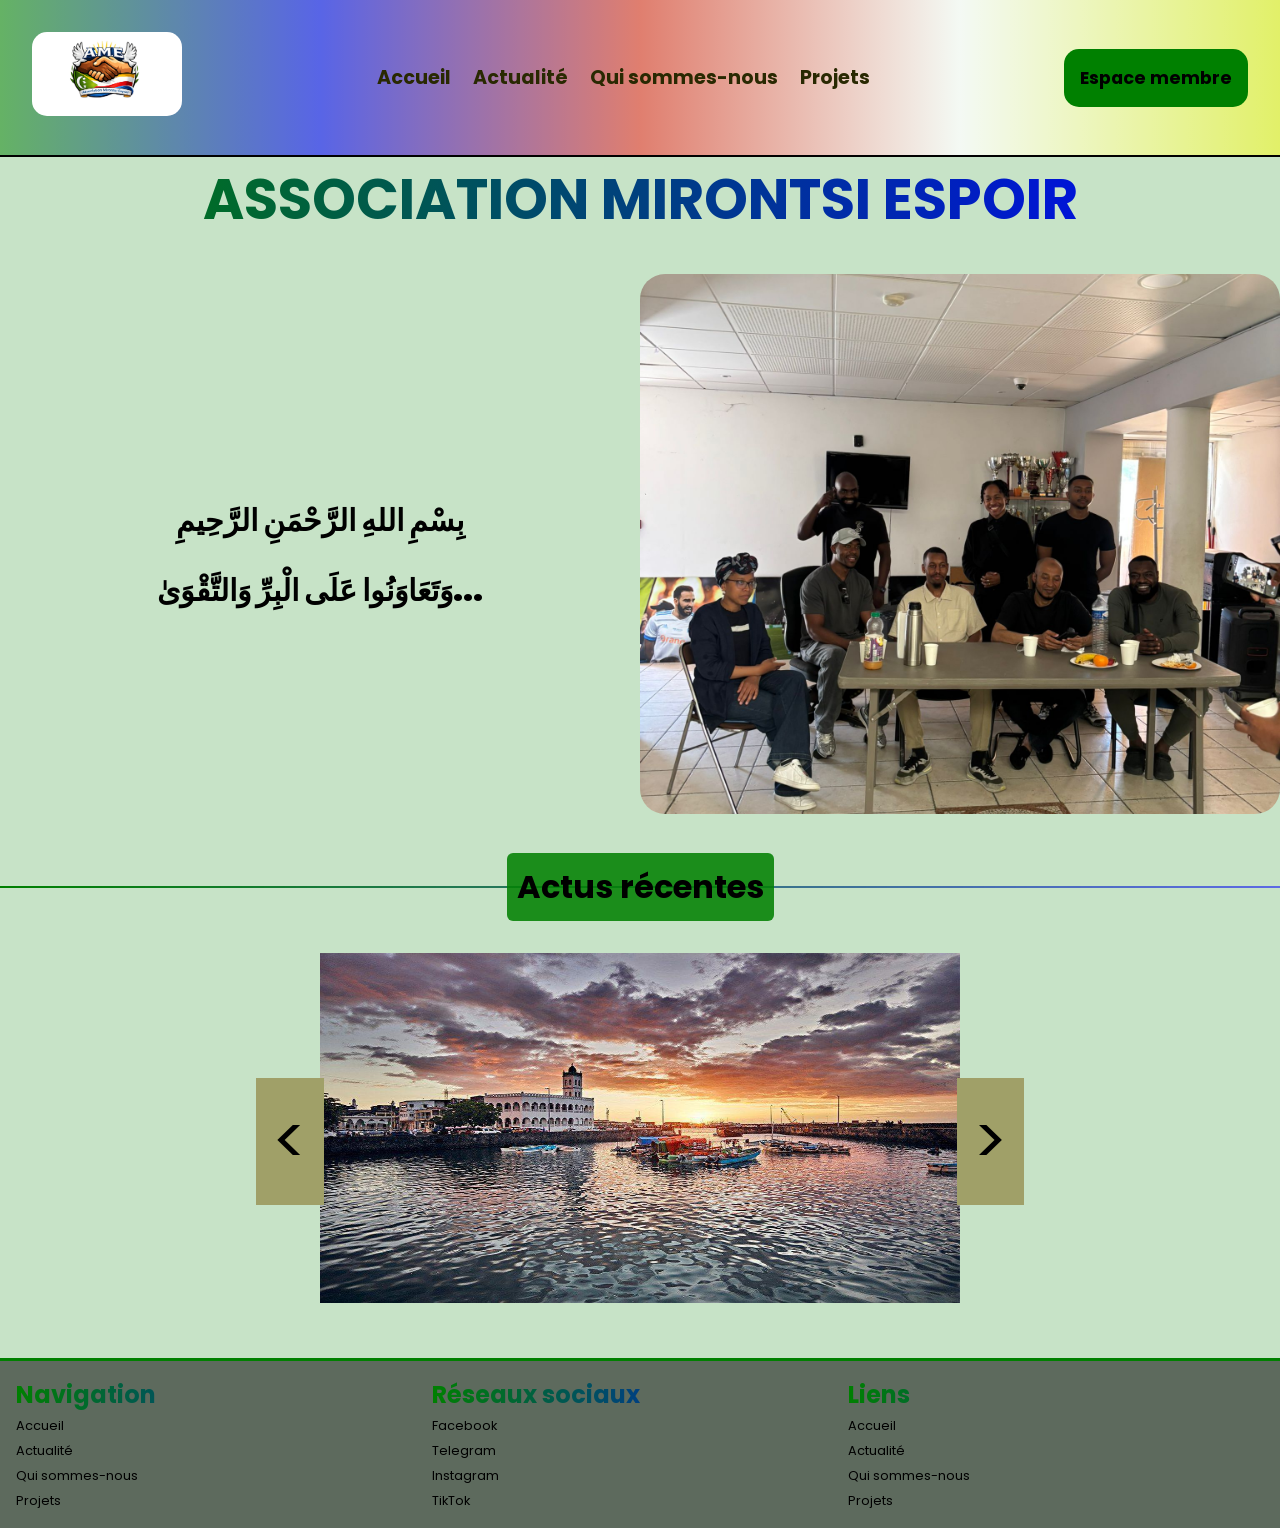
<file: index.html>
<!DOCTYPE html>
<html lang="fr">
<head>
    <meta charset="UTF-8">
    <meta name="description" content="Association Mirontsi Espoir – solidarité, entraide, développement de Mirontsi Itsandra.">
    <meta name="viewport" content="width=device-width, initial-scale=1.0">
    <title>Mirontsi Espoir – Accueil</title>
    <link href="https://fonts.googleapis.com/css2?family=Poppins:wght@100;200;300;400;500;600;700;800;900&display=swap" rel="stylesheet">
    <link rel="stylesheet" href="./CSS/common.css">
    <link rel="stylesheet" href="./CSS/index.css">
    <link rel="stylesheet" href="./CSS/responsive.css">
</head>
<body>
    <header>
        <nav>
            <div class="logo">
                <img src="./assets/IMG-20260428-WA0000.jpg" alt="Logo Mirontsi Espoir" loading="eager">
            </div>
            <div class="hamburger" role="button" aria-label="Menu" aria-expanded="false">
                <span></span><span></span><span></span>
            </div>
            <div class="nav-list">
                <ul>
                    <li><a href="./index.html">Accueil</a></li>
                    <li><a href="./actuPage.html">Actualité</a></li>
                    <li><a href="./presentation.html">Qui sommes-nous</a></li>
                    <li><a href="./projets.html">Projets</a></li>
                </ul>
            </div>
            <div class="log">
                <button id="connexion">Espace membre</button>
            </div>
        </nav>
    </header>

    <main>
        <section class="hero blure">
            <div class="title"><h1>ASSOCIATION MIRONTSI ESPOIR</h1></div>
            <div class="hero-contain">
                <div class="hero-left">
                    <h2 id="basma">بِسْمِ اللهِ الرَّحْمَنِ الرَّحِيمِ</h2>
                    <p id="dalil">وَتَعَاوَنُوا عَلَى الْبِرِّ وَالتَّقْوَىٰ... </p>
                </div>
                <div class="hero-right">
                    <img src="./assets/motion_photo_7745811623008012910.jpg" id="accueil-photo" alt="Photo de l'association" loading="eager">
                </div>
            </div>
        </section>

        <section class="new blure">
            <div class="position"><h2>Actus récentes</h2></div>
            <div class="sld" id="slider">
                <img src="./assets/image1.jpg" loading="eager" alt="" id="slide">
                <div id="precedent" onclick="changeSlide(-1)">&lt;</div>
                <div id="suivant" onclick="changeSlide(1)">&gt;</div>
            </div>
        </section>

        <!-- Popup connexion -->
        <section class="form">
            <div class="btn-close"><span class="close">X</span></div>
            <div class="connexion"><h2>Connexion</h2></div>
            <form id="formConnexion">
                <label for="name">Nom</label><br>
                <input type="text" placeholder="Nom d'utilisateur" id="name"><br>
                <label for="password">Mot de passe</label><br>
                <input type="password" placeholder="Mot de passe" id="password">
                <input type="checkbox" id="rappel"><br>
                <label for="rappel">Se souvenir de moi</label><br>
                <button type="submit">Se connecter</button>
            </form>
            <div class="error-message"></div>
        </section>
    </main>

    <footer>
        <div class="footer-div">
            <h2>Navigation</h2>
            <ul>
                <li><a href="./index.html">Accueil</a></li>
                <li><a href="./actuPage.html">Actualité</a></li>
                <li><a href="./presentation.html">Qui sommes-nous</a></li>
                <li><a href="./projets.html">Projets</a></li>
            </ul>
        </div>
        <div class="footer-div">
            <h2>Réseaux sociaux</h2>
            <ul>
                <li><a href="#">Facebook</a></li>
                <li><a href="#">Telegram</a></li>
                <li><a href="#">Instagram</a></li>
                <li><a href="#">TikTok</a></li>
            </ul>
        </div>
        <div class="footer-div">
            <h2>Liens</h2>
            <ul>
                <li><a href="./index.html">Accueil</a></li>
                <li><a href="./actuPage.html">Actualité</a></li>
                <li><a href="./presentation.html">Qui sommes-nous</a></li>
                <li><a href="./projets.html">Projets</a></li>
            </ul>
        </div>
    </footer>

    <script src="./index.js"></script>
</body>
</html>
</file>
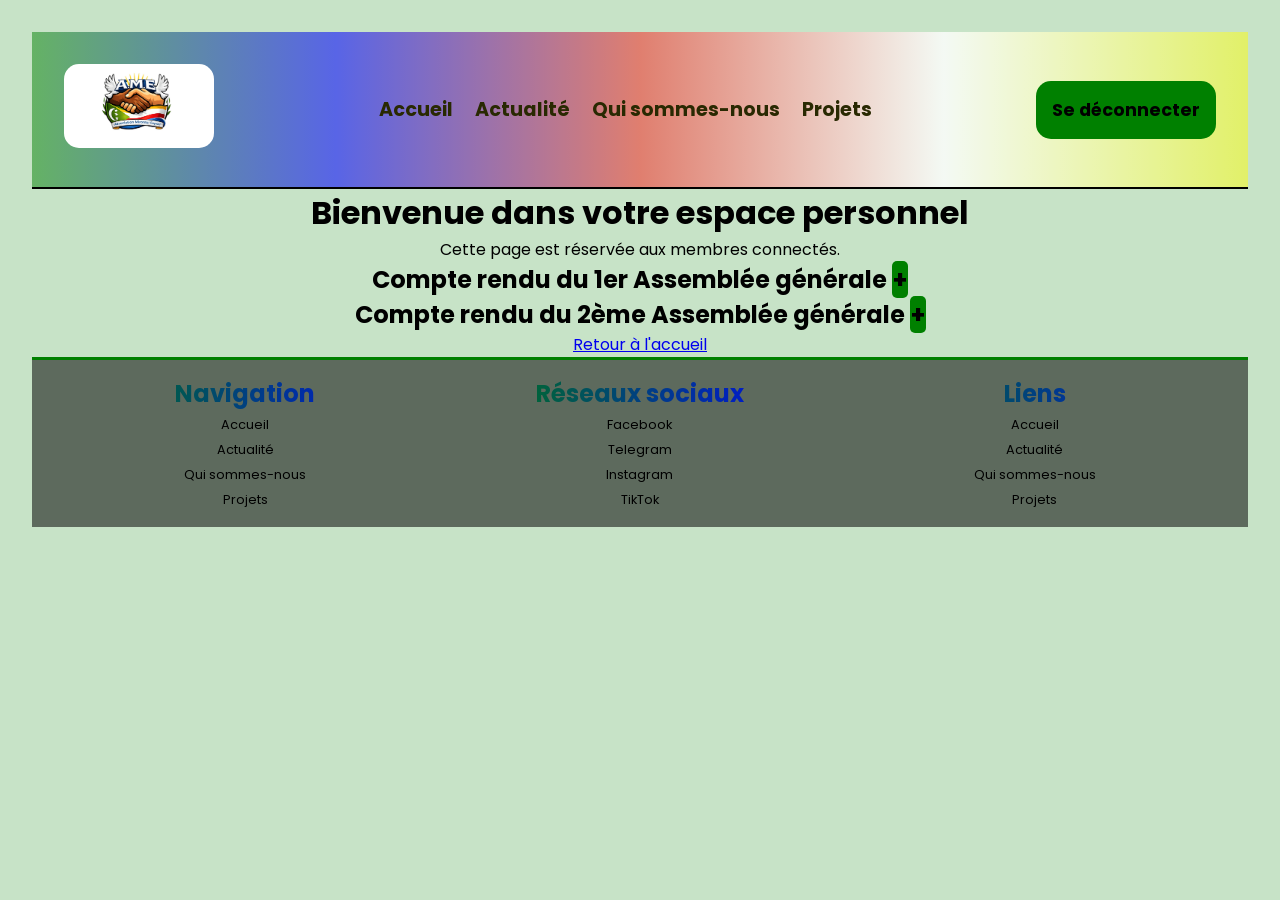
<file: membre.html>
<!DOCTYPE html>
<html lang="fr">
<head>
    <meta charset="UTF-8">
    <meta name="viewport" content="width=device-width, initial-scale=1.0">
    <title>Espace membre – Mirontsi Espoir</title>
    <link href="https://fonts.googleapis.com/css2?family=Poppins:wght@100;200;300;400;500;600;700;800;900&display=swap" rel="stylesheet">
    <link rel="stylesheet" href="./CSS/common.css">
    <link rel="stylesheet" href="./CSS/membre.css">
    <link rel="stylesheet" href="./CSS/responsive.css">
</head>
<body>
    <header>
        <nav>
            <div class="logo"><img src="./assets/IMG-20260428-WA0000.jpg" alt="Logo Mirontsi Espoir" loading="eager"></div>
            <div class="hamburger" role="button" aria-label="Menu" aria-expanded="false"><span></span><span></span><span></span></div>
            <div class="nav-list">
                <ul>
                    <li><a href="./index.html">Accueil</a></li>
                    <li><a href="./actuPage.html">Actualité</a></li>
                    <li><a href="./presentation.html">Qui sommes-nous</a></li>
                    <li><a href="./projets.html">Projets</a></li>
                </ul>
            </div>
            <div class="log">
                <button id="deconnexion">Se déconnecter</button>
            </div>
        </nav>
    </header>

    <main>
        <h1>Bienvenue dans votre espace personnel</h1>
        <p>Cette page est réservée aux membres connectés.</p>

        <div class="assemblé-general">
            <h2>Compte rendu du 1er Assemblée générale <span class="red-agr">+</span></h2>
            <embed src="./assets/AME_DOC26_CR2_20260604_v2.pdf" type="application/pdf" width="100%" height="600px" class="compte-rendu" loading="eager" />

            <h2>Compte rendu du 2ème Assemblée générale <span class="red-agr">+</span></h2>
            <embed src="./assets/AME_DOC26_CR2_20260604_v2.pdf" type="application/pdf" width="100%" height="600px" class="compte-rendu" loading="eager" />
        </div>

        <a href="./index.html">Retour à l'accueil</a>
    </main>

    <footer>
        <div class="footer-div">
            <h2>Navigation</h2>
            <ul>
                <li><a href="./index.html">Accueil</a></li>
                <li><a href="./actuPage.html">Actualité</a></li>
                <li><a href="./presentation.html">Qui sommes-nous</a></li>
                <li><a href="./projets.html">Projets</a></li>
            </ul>
        </div>
        <div class="footer-div">
            <h2>Réseaux sociaux</h2>
            <ul>
                <li><a href="#">Facebook</a></li>
                <li><a href="#">Telegram</a></li>
                <li><a href="#">Instagram</a></li>
                <li><a href="#">TikTok</a></li>
            </ul>
        </div>
        <div class="footer-div">
            <h2>Liens</h2>
            <ul>
                <li><a href="./index.html">Accueil</a></li>
                <li><a href="./actuPage.html">Actualité</a></li>
                <li><a href="./presentation.html">Qui sommes-nous</a></li>
                <li><a href="./projets.html">Projets</a></li>
            </ul>
        </div>
    </footer>

    <script src="./index.js"></script>
</body>
</html>
</file>
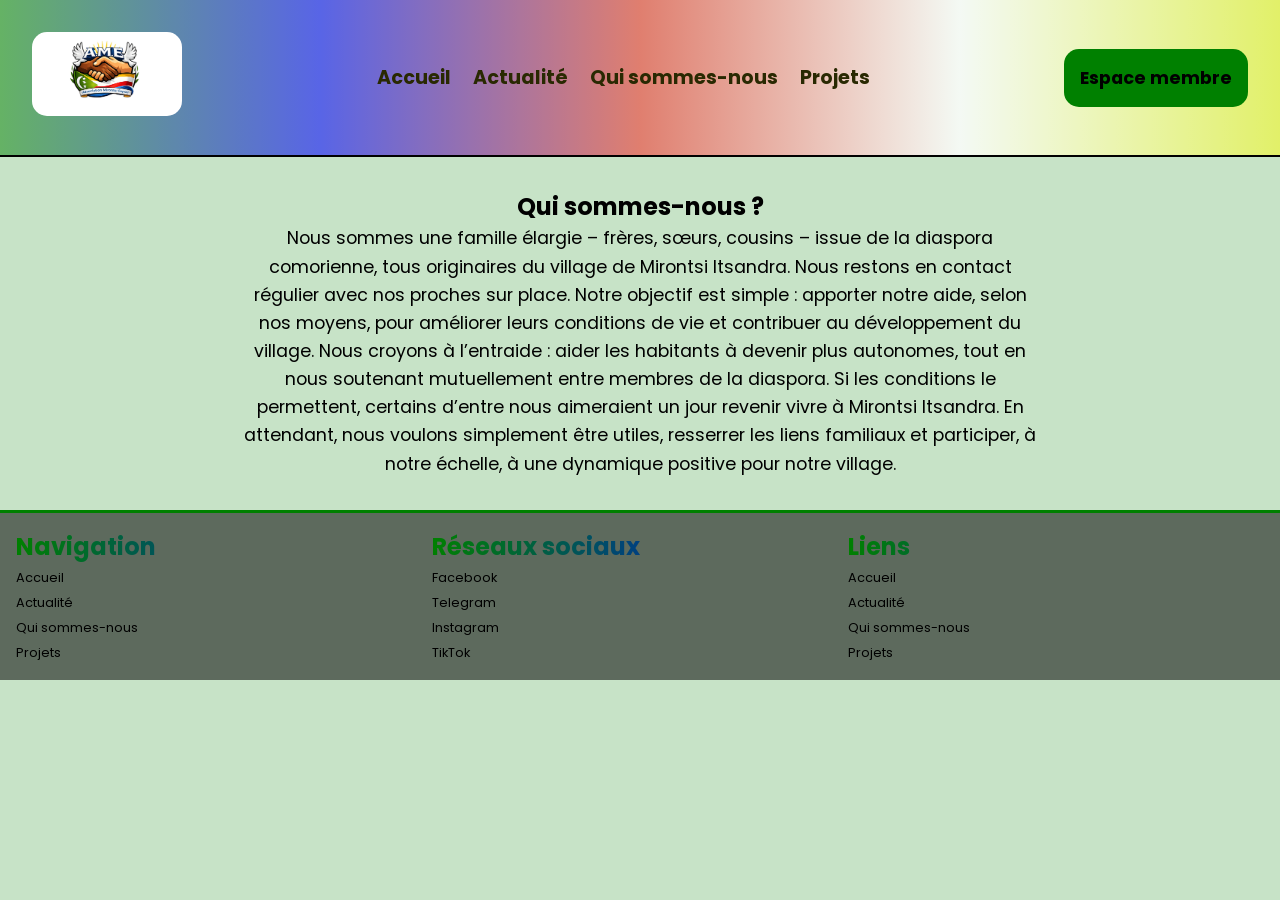
<file: presentation.html>
<!DOCTYPE html>
<html lang="fr">
<head>
    <meta charset="UTF-8">
    <meta name="description" content="Notre histoire, notre mission et nos engagements – Mirontsi Espoir.">
    <meta name="viewport" content="width=device-width, initial-scale=1.0">
    <title>Mirontsi Espoir – Qui sommes-nous</title>
    <link href="https://fonts.googleapis.com/css2?family=Poppins:wght@100;200;300;400;500;600;700;800;900&display=swap" rel="stylesheet">
    <link rel="stylesheet" href="./CSS/common.css">
    <link rel="stylesheet" href="./CSS/presentation.css">
    <link rel="stylesheet" href="./CSS/responsive.css">
</head>
<body>
    <header>
        <nav>
            <div class="logo"><img src="./assets/IMG-20260428-WA0000.jpg" alt="Logo Mirontsi Espoir" loading="eager"></div>
            <div class="hamburger" role="button" aria-label="Menu" aria-expanded="false"><span></span><span></span><span></span></div>
            <div class="nav-list">
                <ul>
                    <li><a href="./index.html">Accueil</a></li>
                    <li><a href="./actuPage.html">Actualité</a></li>
                    <li><a href="./presentation.html">Qui sommes-nous</a></li>
                    <li><a href="./projets.html">Projets</a></li>
                </ul>
            </div>
            <div class="log"><button id="connexion">Espace membre</button></div>
        </nav>
    </header>

    <main>
        <!-- Popup connexion -->
        <section class="form">
            <div class="btn-close"><span class="close">X</span></div>
            <div class="connexion"><h2>Connexion</h2></div>
            <form id="formConnexion">
                <label for="name">Nom</label><br>
                <input type="text" placeholder="Nom d'utilisateur" id="name"><br>
                <label for="password">Mot de passe</label><br>
                <input type="password" placeholder="Mot de passe" id="password">
                <input type="checkbox" id="rappel"><br>
                <label for="rappel">Se souvenir de moi</label><br>
                <button type="submit">Se connecter</button>
            </form>
            <div class="error-message"></div>
        </section>

        <section class="presentation">
            <h1>Qui sommes-nous ?</h1>
            <p>Nous sommes une famille élargie – frères, sœurs, cousins – issue de la diaspora comorienne, tous originaires du village de Mirontsi Itsandra. Nous restons en contact régulier avec nos proches sur place. Notre objectif est simple : apporter notre aide, selon nos moyens, pour améliorer leurs conditions de vie et contribuer au développement du village. Nous croyons à l’entraide : aider les habitants à devenir plus autonomes, tout en nous soutenant mutuellement entre membres de la diaspora. Si les conditions le permettent, certains d’entre nous aimeraient un jour revenir vivre à Mirontsi Itsandra. En attendant, nous voulons simplement être utiles, resserrer les liens familiaux et participer, à notre échelle, à une dynamique positive pour notre village.</p>
        </section>
    </main>

    <footer>
        <div class="footer-div">
            <h2>Navigation</h2>
            <ul>
                <li><a href="./index.html">Accueil</a></li>
                <li><a href="./actuPage.html">Actualité</a></li>
                <li><a href="./presentation.html">Qui sommes-nous</a></li>
                <li><a href="./projets.html">Projets</a></li>
            </ul>
        </div>
        <div class="footer-div">
            <h2>Réseaux sociaux</h2>
            <ul>
                <li><a href="#">Facebook</a></li>
                <li><a href="#">Telegram</a></li>
                <li><a href="#">Instagram</a></li>
                <li><a href="#">TikTok</a></li>
            </ul>
        </div>
        <div class="footer-div">
            <h2>Liens</h2>
            <ul>
                <li><a href="./index.html">Accueil</a></li>
                <li><a href="./actuPage.html">Actualité</a></li>
                <li><a href="./presentation.html">Qui sommes-nous</a></li>
                <li><a href="./projets.html">Projets</a></li>
            </ul>
        </div>
    </footer>

    <script src="./index.js"></script>
</body>
</html>
</file>
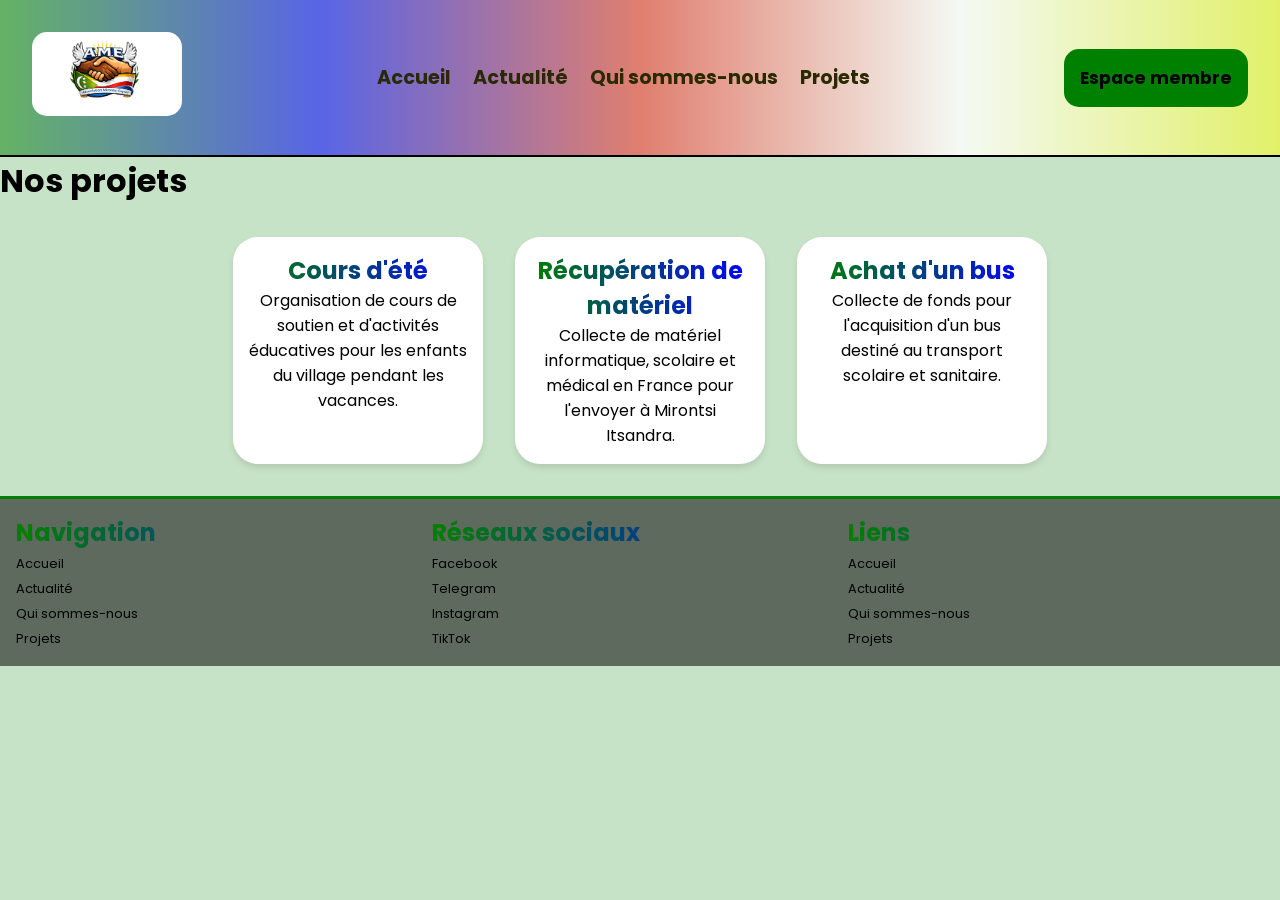
<file: projets.html>
<!DOCTYPE html>
<html lang="fr">
<head>
    <meta charset="UTF-8">
    <meta name="description" content="Découvrez nos projets en cours et à venir – Mirontsi Espoir.">
    <meta name="viewport" content="width=device-width, initial-scale=1.0">
    <title>Mirontsi Espoir – Projets</title>
    <link href="https://fonts.googleapis.com/css2?family=Poppins:wght@100;200;300;400;500;600;700;800;900&display=swap" rel="stylesheet">
    <link rel="stylesheet" href="./CSS/common.css">
    <link rel="stylesheet" href="./CSS/projets.css">
    <link rel="stylesheet" href="./CSS/responsive.css">
</head>
<body>
    <header>
        <nav>
            <div class="logo"><img src="./assets/IMG-20260428-WA0000.jpg" alt="Logo Mirontsi Espoir" loading="eager"></div>
            <div class="hamburger" role="button" aria-label="Menu" aria-expanded="false"><span></span><span></span><span></span></div>
            <div class="nav-list">
                <ul>
                    <li><a href="./index.html">Accueil</a></li>
                    <li><a href="./actuPage.html">Actualité</a></li>
                    <li><a href="./presentation.html">Qui sommes-nous</a></li>
                    <li><a href="./projets.html">Projets</a></li>
                </ul>
            </div>
            <div class="log"><button id="connexion">Espace membre</button></div>
        </nav>
    </header>

    <main>
        <!-- Popup connexion -->
        <section class="form">
            <div class="btn-close"><span class="close">X</span></div>
            <div class="connexion"><h2>Connexion</h2></div>
            <form id="formConnexion">
                <label for="name">Nom</label><br>
                <input type="text" placeholder="Nom d'utilisateur" id="name"><br>
                <label for="password">Mot de passe</label><br>
                <input type="password" placeholder="Mot de passe" id="password">
                <input type="checkbox" id="rappel"><br>
                <label for="rappel">Se souvenir de moi</label><br>
                <button type="submit">Se connecter</button>
            </form>
            <div class="error-message"></div>
        </section>

        <h1>Nos projets</h1>
        <div class="projets-container">
            <div class="cours-ete">
                <h2>Cours d'été</h2>
                <p>Organisation de cours de soutien et d'activités éducatives pour les enfants du village pendant les vacances.</p>
            </div>
            <div class="recup-matos">
                <h2>Récupération de matériel</h2>
                <p>Collecte de matériel informatique, scolaire et médical en France pour l'envoyer à Mirontsi Itsandra.</p>
            </div>
            <div class="projet-bus">
                <h2>Achat d'un bus</h2>
                <p>Collecte de fonds pour l'acquisition d'un bus destiné au transport scolaire et sanitaire.</p>
            </div>
        </div>
    </main>

    <footer>
        <div class="footer-div">
            <h2>Navigation</h2>
            <ul>
                <li><a href="./index.html">Accueil</a></li>
                <li><a href="./actuPage.html">Actualité</a></li>
                <li><a href="./presentation.html">Qui sommes-nous</a></li>
                <li><a href="./projets.html">Projets</a></li>
            </ul>
        </div>
        <div class="footer-div">
            <h2>Réseaux sociaux</h2>
            <ul>
                <li><a href="#">Facebook</a></li>
                <li><a href="#">Telegram</a></li>
                <li><a href="#">Instagram</a></li>
                <li><a href="#">TikTok</a></li>
            </ul>
        </div>
        <div class="footer-div">
            <h2>Liens</h2>
            <ul>
                <li><a href="./index.html">Accueil</a></li>
                <li><a href="./actuPage.html">Actualité</a></li>
                <li><a href="./presentation.html">Qui sommes-nous</a></li>
                <li><a href="./projets.html">Projets</a></li>
            </ul>
        </div>
    </footer>

    <script src="./index.js"></script>
</body>
</html>
</file>
<file: CSS/common.css>
* {
    margin: 0;
    padding: 0;
    box-sizing: border-box;
    font-family: "Poppins", sans-serif;
}

:root {
    --primary-green: green;
    --primary-blue: blue;
    --gradient-main: linear-gradient(to right, var(--primary-green), var(--primary-blue));
    --border-radius: 25px;
    --box-shadow-light: 0px 0px 10px 2px rgba(0,0,0,0.1);
}

img, .slide, #slide, .poster img {
    will-change: transform;
    transform: translateZ(0);
    backface-visibility: hidden;
}

body {
    background: rgba(0,128,0,0.219);
}

/* Navigation */
nav {
    padding: 2rem;
    display: flex;
    align-items: center;
    justify-content: space-between;
    border-bottom: 2px solid black;
    background: linear-gradient(to right, rgba(0,128,0,0.493), rgba(0,0,255,0.555), rgba(255,0,0,0.445), rgba(255,255,255,0.801), rgba(255,255,0,0.473));
}

.logo img {
    width: 150px;
    border-radius: 15px;
}

.hamburger {
    display: none;
    flex-direction: column;
    width: 100px;
    gap: 8px;
    cursor: pointer;
    transition: all 0.3s ease;
}
.hamburger span {
    display: block;
    background: black;
    width: 80px;
    height: 5px;
}
.hamburger:hover {
    transform: scale(1.1);
}

.nav-list {
    display: flex;
}
.nav-list ul {
    list-style: none;
    display: flex;
    gap: 1rem;
}
.nav-list ul a {
    font-size: 1.2em;
    text-decoration: none;
    color: #292902;
    font-weight: bold;
    transition: all 0.3s ease;
    padding: 3px;
    border-radius: 6px;
}
.nav-list ul a:hover {
    color: white;
    background: #7ca52b;
}

.log {
    display: flex;
    gap: 1rem;
}
.log button {
    background: var(--primary-green);
    border: none;
    font-size: 1.1rem;
    font-weight: bolder;
    padding: 1rem;
    border-radius: 15px;
    transition: all 0.3s ease;
    cursor: pointer;
}
.log button:hover {
    background: #7ca52b;
    color: white;
    box-shadow: var(--box-shadow-light);
}

footer {
    border-top: 3px solid green;
    background: rgba(0,0,0,0.534);
    padding: 1rem;
    display: grid;
    grid-template-columns: repeat(auto-fit, minmax(250px, 1fr));
}
.footer-div h2 {
    background: var(--gradient-main);
    -webkit-background-clip: text;
    -webkit-text-fill-color: transparent;
}
.footer-div ul {
    list-style: none;
}
.footer-div ul a {
    text-decoration: none;
    font-size: 0.8rem;
    color: black;
}

.form {
    border-radius: 25px;
    gap: 0.5rem;
    align-items: center;
    display: flex;
    flex-direction: column;
    align-items: center;
    top: 0;
    left: 30%;
    background: green;
    position: absolute;
    width: 50%;
    height: 70vh;
    box-shadow: 0px 0px 10px 8px white;
    transition: opacity 0.3s ease, visibility 0.3s ease;
    opacity: 0;
    visibility: hidden;
}
.form.active {
    z-index: 9999;
    text-align: center;
    display: flex;
    opacity: 1;
    visibility: visible;
}
.btn-close {
    width: 100%;
    display: flex;
    justify-content: end;
}
.btn-close span {
    padding: 0.7rem;
    background-color: orange;
    border: 3px solid transparent;
    font-weight: bold;
    font-size: 25px;
    transition: all 0.3s ease;
    cursor: pointer;
}
.btn-close span:hover {
    transform: scale(1.1);
    background-color: rgb(185, 123, 6);
    border: 3px solid orange;
}

.form label{
    position: relative;
    top: -50px;
}
.form h1, .form h2 {
    position: relative;
    top: -50px;
    width: 100%;
    font-weight: bold;
    text-align: center;
    color: white;
    padding: 1rem;
}
.form button, .form input {
        position: relative;
    top: -50px;
    text-align: center;
    margin-bottom: 5px;
    border: none;
    border-radius: 15px;
    width: 70%;
    padding: 1rem;
    background: rgba(255, 255, 255, 0.493);
    color: black;
    font-weight: 300;
}
.form input::placeholder {
    color: black;
}
.form label {
    color: black;
}
.error-message {
    color: red;
    margin-top: 10px;
    text-align: center;
}

@keyframes fadeInUp {
    from {
        opacity: 0;
        transform: translateY(30px);
    }
    to {
        opacity: 1;
        transform: translateY(0);
    }
}
.hero, .new, .articles, .projets-container {
    animation: fadeInUp 0.8s ease-out forwards;
}
</file>
<file: CSS/index.css>
.title {
    text-align: center;
    margin-bottom: 2rem;
}
.title h1 {
    font-size: clamp(2rem, 5vw, 3.5rem);
    background: var(--gradient-main);
    -webkit-background-clip: text;
    -webkit-text-fill-color: transparent;
}
#dalil, #basma {
    margin-top: 1rem;
    font-size: 1.9rem;
    font-weight: 900;
}
#accueil-photo {
    height: 60vh;
    width: 100%;
    object-fit: cover;
} 

.hero-contain {
    display: flex;
}
.hero-left {
    display: flex;
    flex-direction: column;
    justify-content: center;
    text-align: center;
    width: 50%;
}
.hero-left h2 {
    font-size: 2rem;
    font-weight: bold;
    margin-bottom: 0.5rem;
}
.hero-left p {
    margin-top: 2rem;
    font-size: clamp(1rem, 2.5vw, 1.125rem);
}
.hero-right {
    width: 50%;
}
.hero-right img {
    width: 100%;
    border-radius: 25px;
}
.new {
    text-align: center;
    margin-bottom: 3rem;
    position: relative;
}
.position {
    text-align: center;
    position: relative;
    overflow: hidden;
}
.position h2 {
    display: inline-block;
    background: rgba(0,128,0,0.863);
    position: relative;
    z-index: 1;
    font-size: 2rem;
    margin: 2rem auto;
    padding: 10px;
    border-radius: 6px;
}
.position::before {
    content: "";
    position: absolute;
    top: 50%;
    left: 50%;
    width: 100vw;
    background: linear-gradient(to right, green, rgba(0,0,255,0.534));
    transform: translate(-50%, -50%);
    height: 2px;
    z-index: 0;
}
.sld img {
    width: 50%;
    max-height: 350px;
}
#slider {
    position: relative;
}
#slide {
    transition: opacity 0.5s ease-in-out;
    opacity: 1;
}
#precedent, #suivant {
    top: 35%;
    position: absolute;
    background: #a0a068;
    padding: 1rem;
    font-size: 4rem;
    cursor: pointer;
    transition: all 0.3s ease;
}
#precedent:hover, #suivant:hover {
    background: #747434;
    color: white;
}
#suivant {
    right: 20%;
}
#precedent {
    left: 20%;
}
</file>
<file: CSS/responsive.css>
/* Responsive pour toutes les pages */

@media (max-width: 435px) {

    .logo img{
        width: 100px;
        padding: 3px;
    }


    .hamburger span{
       width: 100%;
    }

    #dalil, #basma {
    margin-top: 1rem;
    font-size: 16px;
    font-weight: 900;
}
#accueil-photo {
    height: 40vh;
    width: 100%;
    object-fit: cover;
}

.form {
    border-radius: 25px;
    gap: 0.5rem;
    align-items: center;
    display: flex;
    flex-direction: column;
    align-items: center;
    top: 0;
    left: 30%;
    background: green;
    position: absolute;
    width: 60%;
    height: 70vh;
    box-shadow: 0px 0px 10px 8px white;
    transition: opacity 0.3s ease, visibility 0.3s ease;
    opacity: 0;
    visibility: hidden;
}
.form.active {
    z-index: 9999;
    text-align: center;
    display: flex;
    opacity: 1;
    visibility: visible;
}
.btn-close {
    width: 100%;
    display: flex;
    justify-content: end;
}
.btn-close span {
    padding: 0.3rem;
    background-color: orange;
    border: 3px solid transparent;
    font-weight: bold;
    font-size: 25px;
    transition: all 0.3s ease;
    cursor: pointer;
}
.btn-close span:hover {
    transform: scale(1.1);
    background-color: rgb(185, 123, 6);
    border: 3px solid orange;
}
.form h1, .form h2 {
    width: 100%;
    font-weight: bold;
    text-align: center;
    color: white;
    padding: 0.5rem;
}
.form button, .form input {
    text-align: center;
    margin-bottom: 3px;
    border: none;
    border-radius: 15px;
    width: 70%;
    padding: 0.6rem;
    background: rgba(255, 255, 255, 0.493);
    color: black;
    font-weight: 300;
}
.form input::placeholder {
    color: black;
}
.form label {
    color: black;
}
.error-message {
    color: red;
    margin-top: 10px;
    text-align: center;
}

}





@media (max-width: 768px) {
    body {
        overflow-x: hidden;
    }

    #connexion {
    font-size: 0;         
  }

  #connexion::after {
    content: "👤";         
    display: inline-block;
    font-size: 1.5rem;
    line-height: 1;
  }
  .btn-close span {
    padding: 0.3rem;
    background-color: orange;
    border: 3px solid transparent;
    font-weight: bold;
    font-size: 25px;
    transition: all 0.3s ease;
    cursor: pointer;
}
.btn-close span:hover {
    transform: scale(1.1);
    background-color: rgb(185, 123, 6);
    border: 3px solid orange;
}
.form h1, .form h2 {
    width: 100%;
    font-weight: bold;
    text-align: center;
    color: white;
    padding: 0.5rem;}

    .hamburger {
        display: flex !important;
        flex-direction: column;
        width: 50px;
        padding: 10px;
        gap: 6px;
    }
    .hamburger:hover {
        transform: scale(1.1);
    }

    nav {
        position: relative;
    }

    .nav-list {
        display: none;
    }
    .nav-list.active {
        z-index: 9999;
        width: 100%;
        height: 60vh;
        background: rgb(0, 128, 0);
        position: absolute;
        left: 0;
        top: 123px;
        display: flex;
        animation: translate 0.9s ease;
    }
    @keyframes translate {
        0% { transform: translateX(-100%); }
        100% { transform: translateX(0); }
    }
    .nav-list ul {
        width: 100%;
        display: flex;
        flex-direction: column;
        align-items: center;
    }

    .hero {
        width: 100%;
        display: flex;
        flex-direction: column;
        align-items: center;
        justify-content: center;
    }
    .hero-contain, .title {
        width: 100%;
        display: flex;
        flex-direction: column-reverse;
        align-items: center;
    }

    .new {
        width: 100%;
        display: flex;
        flex-direction: column;
    }
    .new img {
        width: 80%;
        max-height: 400px;
        object-fit: cover;
    }

    #suivant {
        right: 0;
    }
    #precedent {
        left: 0;
    }


    .new h2::after {
        right: 0;
        background: linear-gradient(to right, rgba(0,0,255,0.534), green);
    }

    .nav-list.active::before {
        content: '';
        position: fixed;
        top: 0;
        left: 0;
        width: 100%;
        height: 100%;
        background: rgba(0,0,0,0.5);
        z-index: 9998;
        pointer-events: none;
    }
}
</file>
<file: CSS/membre.css>
body {
    text-align: center;
    padding: 2rem;
}

.compte-rendu{
    display: none;
}

.compte-rendu.active{
    display: block;
}

.red-agr{
    border-radius: 5px;
    padding: 2px 1px;
    background-color:green;
    cursor: pointer;
    transition: all 0.3s ease;
}

.red-agr:hover{
    background-color: #7ca52b;
    color: white;
    border-radius: 5px;
    padding: 2px 1px;
    cursor: pointer;
}
</file>
<file: CSS/presentation.css>
/* Page présentation */
.presentation {
    padding: 2rem;
    text-align: center;
}
.presentation p {
    max-width: 800px;
    margin: 0 auto;
    line-height: 1.6;
    font-size: 1.1rem;
}
</file>
<file: CSS/projets.css>
.projets-container {
    display: flex;
    flex-wrap: wrap;
    gap: 2rem;
    justify-content: center;
    margin: 2rem;
}
.projets-container > div {
    background: white;
    border-radius: 25px;
    padding: 1rem;
    width: 250px;
    text-align: center;
    box-shadow: 0 4px 6px rgba(0,0,0,0.1);
}
.projets-container h2 {
    background: var(--gradient-main);
    -webkit-background-clip: text;
    -webkit-text-fill-color: transparent;
}
</file>
